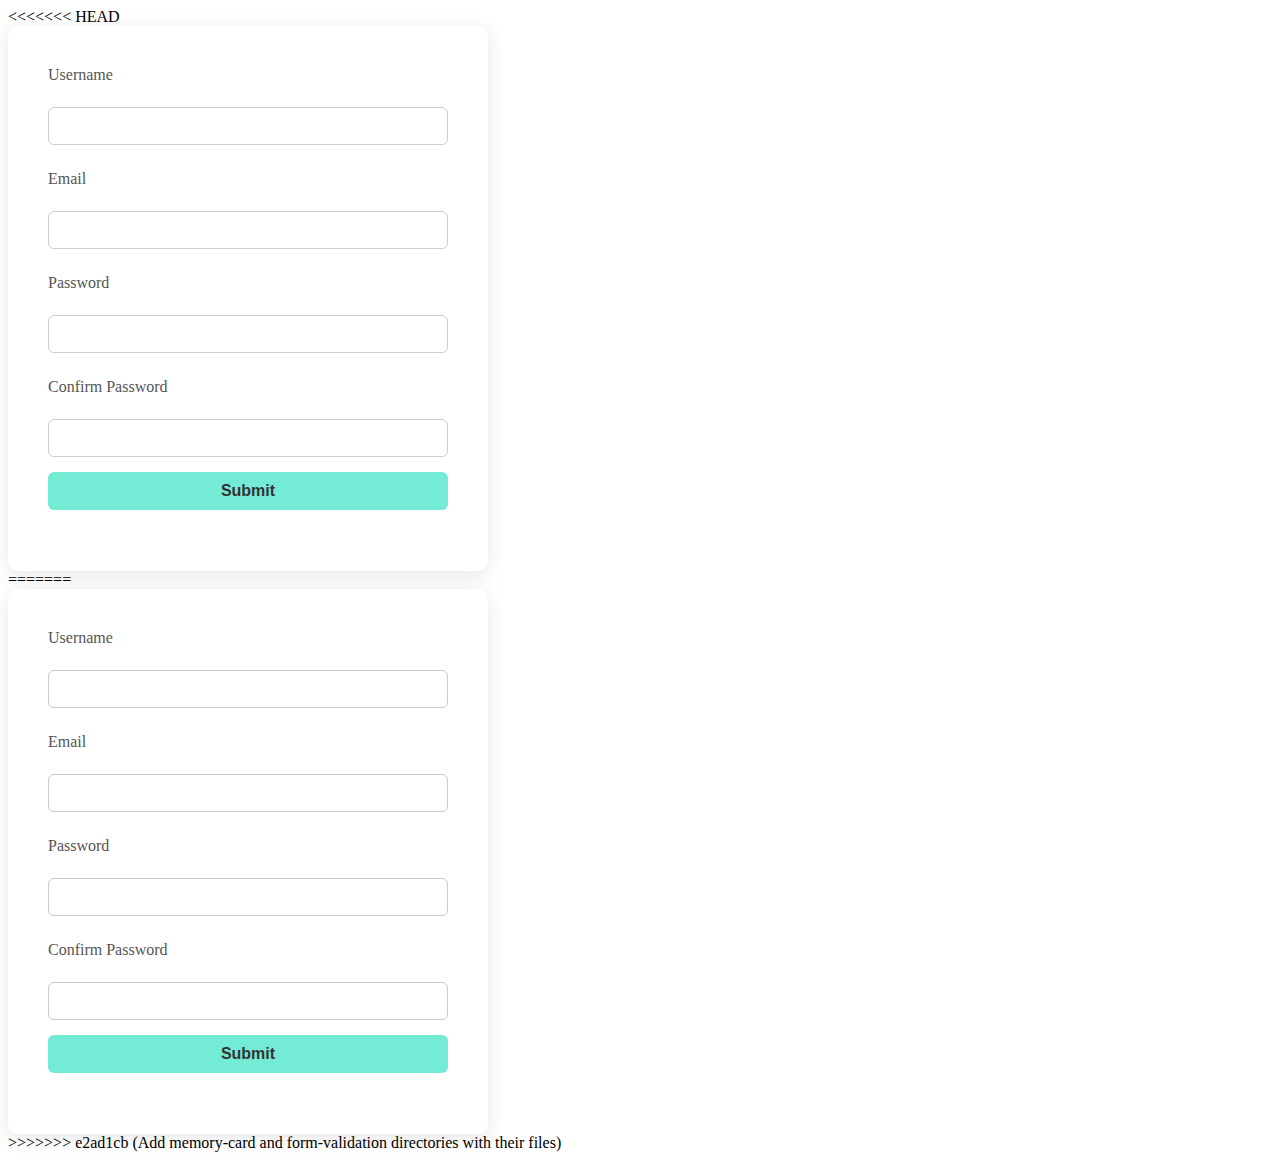
<file: form-validation/index.html>
<<<<<<< HEAD
<!DOCTYPE html>
<html lang="en">
  <head>
    <meta charset="UTF-8" />
    <meta name="viewport" content="width=device-width, initial-scale=1.0" />
    <link rel="stylesheet" href="style.css" />
    <title>Form</title>
  </head>
  <body>
    <div class="form-container">
      <div id="error"></div>
      <form action="" novalidate>
        <div>
          <label for="username">Username</label><br />
          <input type="text" name="userame" id="username" />
        </div>
        <div>
          <label for="email">Email</label><br />
          <input type="email" name="email" id="email" />
        </div>
        <div>
          <label for="password">Password</label><br />
          <input type="password" name="password" id="password" />
        </div>
        <div>
          <label for="password">Confirm Password</label><br />
          <input type="password" name="password" id="password-confirm" />
        </div>
        <input type="submit" id="btn" />
      </form>
    </div>
    <script src="script.js"></script>
  </body>
</html>
=======
<!DOCTYPE html>
<html lang="en">
  <head>
    <meta charset="UTF-8" />
    <meta name="viewport" content="width=device-width, initial-scale=1.0" />
    <link rel="stylesheet" href="style.css" />
    <title>Form</title>
  </head>
  <body>
    <div class="form-container">
      <div id="error"></div>
      <form action="" novalidate>
        <div>
          <label for="username">Username</label><br />
          <input type="text" name="userame" id="username" />
        </div>
        <div>
          <label for="email">Email</label><br />
          <input type="email" name="email" id="email" />
        </div>
        <div>
          <label for="password">Password</label><br />
          <input type="password" name="password" id="password" />
        </div>
        <div>
          <label for="password">Confirm Password</label><br />
          <input type="password" name="password" id="password-confirm" />
        </div>
        <input type="submit" id="btn" />
      </form>
    </div>
    <script src="script.js"></script>
  </body>
</html>
>>>>>>> e2ad1cb (Add memory-card and form-validation directories with their files)
</file>
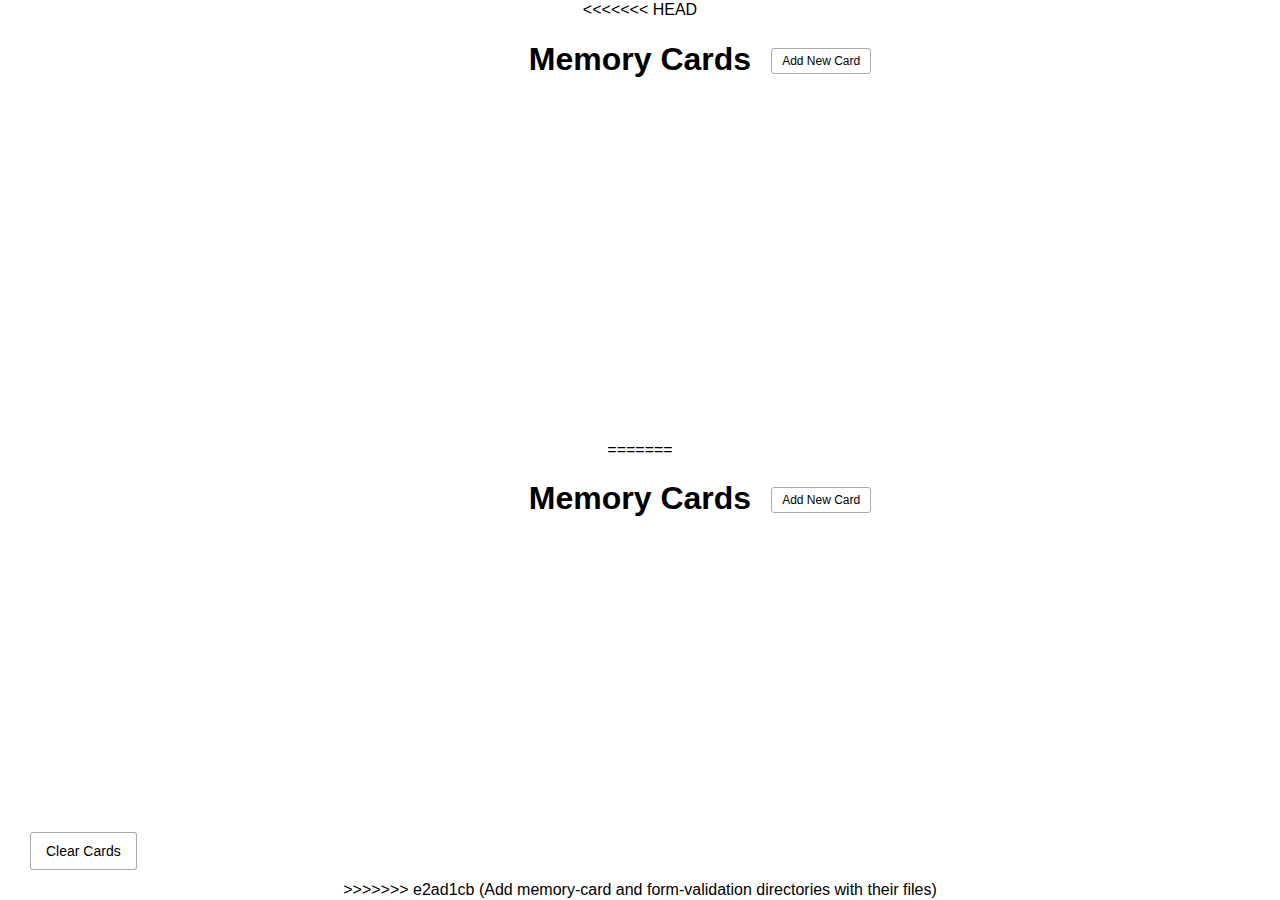
<file: memory-card/index.html>
<<<<<<< HEAD
<!DOCTYPE html>
<html lang="en">
  <head>
    <meta charset="UTF-8" />
    <meta name="viewport" content="width=device-width, initial-scale=1.0" />
    <meta http-equiv="X-UA-Compatible" content="ie=edge" />
    <link
      rel="stylesheet"
      href="https://cdnjs.cloudflare.com/ajax/libs/font-awesome/5.11.2/css/all.min.css"
      integrity="sha256-+N4/V/SbAFiW1MPBCXnfnP9QSN3+Keu+NlB+0ev/YKQ="
      crossorigin="anonymous"
    />
    <link rel="stylesheet" href="style.css" />
    <title>Memory Cards</title>
  </head>
  <body>
    <button id="clear" class="clear btn">
      <i class="fas fa-trash"></i> Clear Cards
    </button>

    <h1>
      Memory Cards
      <button id="show" class="btn btn-small">
        <i class="fas fa-plus"></i> Add New Card
      </button>
    </h1>

    <div id="cards-container" class="cards">
      <!-- <div class="card active">
        <div class="inner-card">
          <div class="inner-card-front">
            <p>
              What is PHP?
            </p>
          </div>
          <div class="inner-card-back">
            <p>
              A programming language
            </p>
          </div>
        </div>
      </div>

      <div class="card">
        <div class="inner-card">
          <div class="inner-card-front">
            <p>
              What is PHP?
            </p>
          </div>
          <div class="inner-card-back">
            <p>
              A programming language
            </p>
          </div>
        </div>
      </div> -->
    </div>

    <div class="navigation">
      <button id="prev" class="nav-button">
        <i class="fas fa-arrow-left"></i>
      </button>

      <p id="current"></p>

      <button id="next" class="nav-button">
        <i class="fas fa-arrow-right"></i>
      </button>
    </div>

    <div id="add-container" class="add-container">
      <h1>
        Add New Card
        <button id="hide" class="btn btn-small btn-ghost">
          <i class="fas fa-times"></i>
        </button>
      </h1>

      <div class="form-group">
        <label for="question">Question</label>
        <textarea id="question" placeholder="Enter question..."></textarea>
      </div>

      <div class="form-group">
        <label for="answer">Answer</label>
        <textarea id="answer" placeholder="Enter Answer..."></textarea>
      </div>

      <button id="add-card" class="btn">
        <i class="fas fa-plus"></i> Add Card
      </button>
    </div>

    <script src="script.js"></script>
  </body>
</html>
=======
<!DOCTYPE html>
<html lang="en">
  <head>
    <meta charset="UTF-8" />
    <meta name="viewport" content="width=device-width, initial-scale=1.0" />
    <meta http-equiv="X-UA-Compatible" content="ie=edge" />
    <link
      rel="stylesheet"
      href="https://cdnjs.cloudflare.com/ajax/libs/font-awesome/5.11.2/css/all.min.css"
      integrity="sha256-+N4/V/SbAFiW1MPBCXnfnP9QSN3+Keu+NlB+0ev/YKQ="
      crossorigin="anonymous"
    />
    <link rel="stylesheet" href="style.css" />
    <title>Memory Cards</title>
  </head>
  <body>
    <button id="clear" class="clear btn">
      <i class="fas fa-trash"></i> Clear Cards
    </button>

    <h1>
      Memory Cards
      <button id="show" class="btn btn-small">
        <i class="fas fa-plus"></i> Add New Card
      </button>
    </h1>

    <div id="cards-container" class="cards">
      <!-- <div class="card active">
        <div class="inner-card">
          <div class="inner-card-front">
            <p>
              What is PHP?
            </p>
          </div>
          <div class="inner-card-back">
            <p>
              A programming language
            </p>
          </div>
        </div>
      </div>

      <div class="card">
        <div class="inner-card">
          <div class="inner-card-front">
            <p>
              What is PHP?
            </p>
          </div>
          <div class="inner-card-back">
            <p>
              A programming language
            </p>
          </div>
        </div>
      </div> -->
    </div>

    <div class="navigation">
      <button id="prev" class="nav-button">
        <i class="fas fa-arrow-left"></i>
      </button>

      <p id="current"></p>

      <button id="next" class="nav-button">
        <i class="fas fa-arrow-right"></i>
      </button>
    </div>

    <div id="add-container" class="add-container">
      <h1>
        Add New Card
        <button id="hide" class="btn btn-small btn-ghost">
          <i class="fas fa-times"></i>
        </button>
      </h1>

      <div class="form-group">
        <label for="question">Question</label>
        <textarea id="question" placeholder="Enter question..."></textarea>
      </div>

      <div class="form-group">
        <label for="answer">Answer</label>
        <textarea id="answer" placeholder="Enter Answer..."></textarea>
      </div>

      <button id="add-card" class="btn">
        <i class="fas fa-plus"></i> Add Card
      </button>
    </div>

    <script src="script.js"></script>
  </body>
</html>
>>>>>>> e2ad1cb (Add memory-card and form-validation directories with their files)
</file>
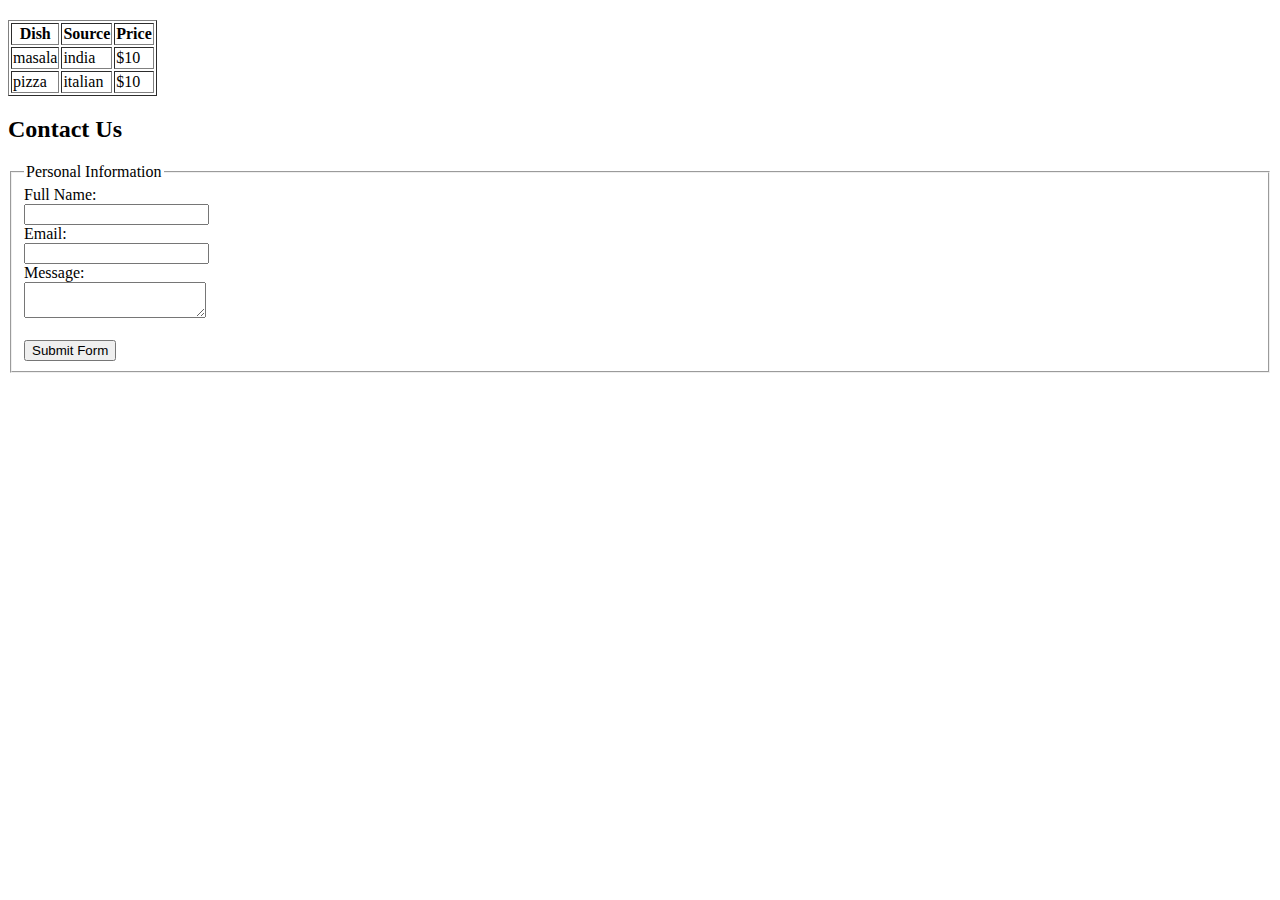
<file: secondClass/index.html>
<!DOCTYPE html>
<html lang="en">
  <head>
    <meta charset="UTF-8" />
    <meta name="viewport" content="width=device-width, initial-scale=1.0" />
    <title>Document</title>
  </head>
  <body style="margin-top: 20px">
    <table border="1">
      <thead>
        <tr>
          <th>Dish</th>
          <th>Source</th>
          <th>Price</th>
        </tr>
      </thead>
      <tbody>
        <tr>
          <td>masala</td>
          <td>india</td>
          <td>&dollar;10</td>
        </tr>

        <tr>
          <td>pizza</td>
          <td>italian</td>
          <td>&dollar;10</td>
        </tr>
      </tbody>
    </table>
    <!-- <div>
      <h1 style="background-color: red">
        hi<em style="background-color: pink"> meti!</em>
      </h1>
      <h1 style="background-color: green"><em>hi meti!</em></h1>
    </div> -->

    <h2>Contact Us</h2>
    <form action="" method="post">
      <fieldset>
        <legend>Personal Information</legend>
        <label for="name">Full Name:</label><br />
        <input type="text" id="name" name="name" required /><br />

        <label for="email">Email:</label><br />
        <input type="email" id="email" name="email" required />
        <br />
        <label for="message">Message:</label><br />
        <textarea type="message" id="message" row="4" required></textarea><br />
        <br />
        <input type="button" value="Submit Form" />
      </fieldset>
    </form>
  </body>
</html>
</file>
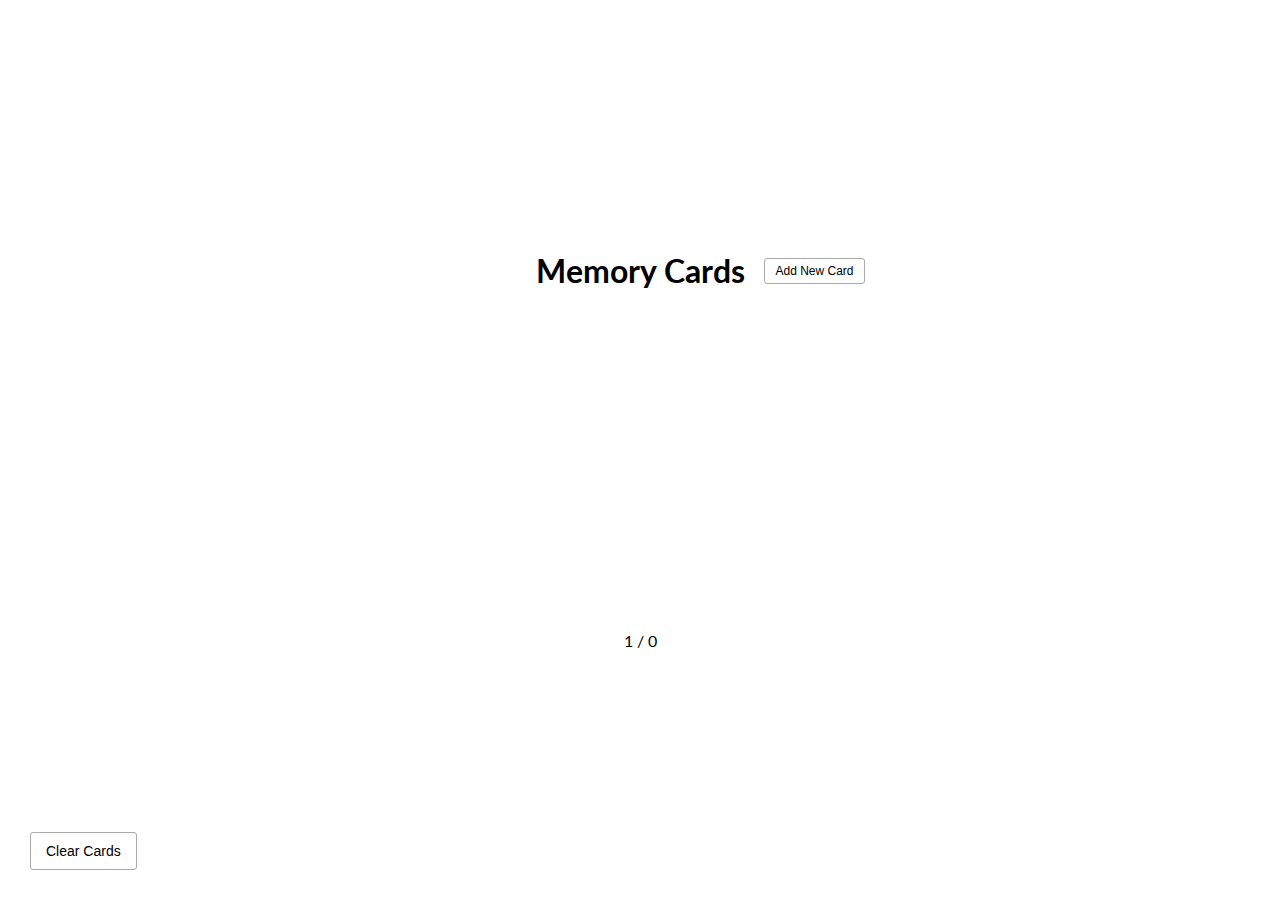
<file: Javascript 2/memory-card/index.html>
<!DOCTYPE html>
<html lang="en">
  <head>
    <meta charset="UTF-8" />
    <meta name="viewport" content="width=device-width, initial-scale=1.0" />
    <meta http-equiv="X-UA-Compatible" content="ie=edge" />
    <link
      rel="stylesheet"
      href="https://cdnjs.cloudflare.com/ajax/libs/font-awesome/5.11.2/css/all.min.css"
      integrity="sha256-+N4/V/SbAFiW1MPBCXnfnP9QSN3+Keu+NlB+0ev/YKQ="
      crossorigin="anonymous"
    />
    <link rel="stylesheet" href="style.css" />
    <title>Memory Cards</title>
  </head>
  <body>
    <button id="clear" class="clear btn">
      <i class="fas fa-trash"></i> Clear Cards
    </button>

    <h1>
      Memory Cards
      <button id="show" class="btn btn-small">
        <i class="fas fa-plus"></i> Add New Card
      </button>
    </h1>

    <div id="cards-container" class="cards">
      <!-- <div class="card active">
        <div class="inner-card">
          <div class="inner-card-front">
            <p>
              What is PHP?
            </p>
          </div>
          <div class="inner-card-back">
            <p>
              A programming language
            </p>
          </div>
        </div>
      </div>

      <div class="card">
        <div class="inner-card">
          <div class="inner-card-front">
            <p>
              What is PHP?
            </p>
          </div>
          <div class="inner-card-back">
            <p>
              A programming language
            </p>
          </div>
        </div>
      </div> -->
    </div>

    <div class="navigation">
      <button id="prev" class="nav-button">
        <i class="fas fa-arrow-left"></i>
      </button>

      <p id="current"></p>

      <button id="next" class="nav-button">
        <i class="fas fa-arrow-right"></i>
      </button>
    </div>

    <div id="add-container" class="add-container">
      <h1>
        Add New Card
        <button id="hide" class="btn btn-small btn-ghost">
          <i class="fas fa-times"></i>
        </button>
      </h1>

      <div class="form-group">
        <label for="question">Question</label>
        <textarea id="question" placeholder="Enter question..."></textarea>
      </div>

      <div class="form-group">
        <label for="answer">Answer</label>
        <textarea id="answer" placeholder="Enter Answer..."></textarea>
      </div>

      <button id="add-card" class="btn">
        <i class="fas fa-plus"></i> Add Card
      </button>
    </div>

    <script src="script.js"></script>
  </body>
</html>
</file>
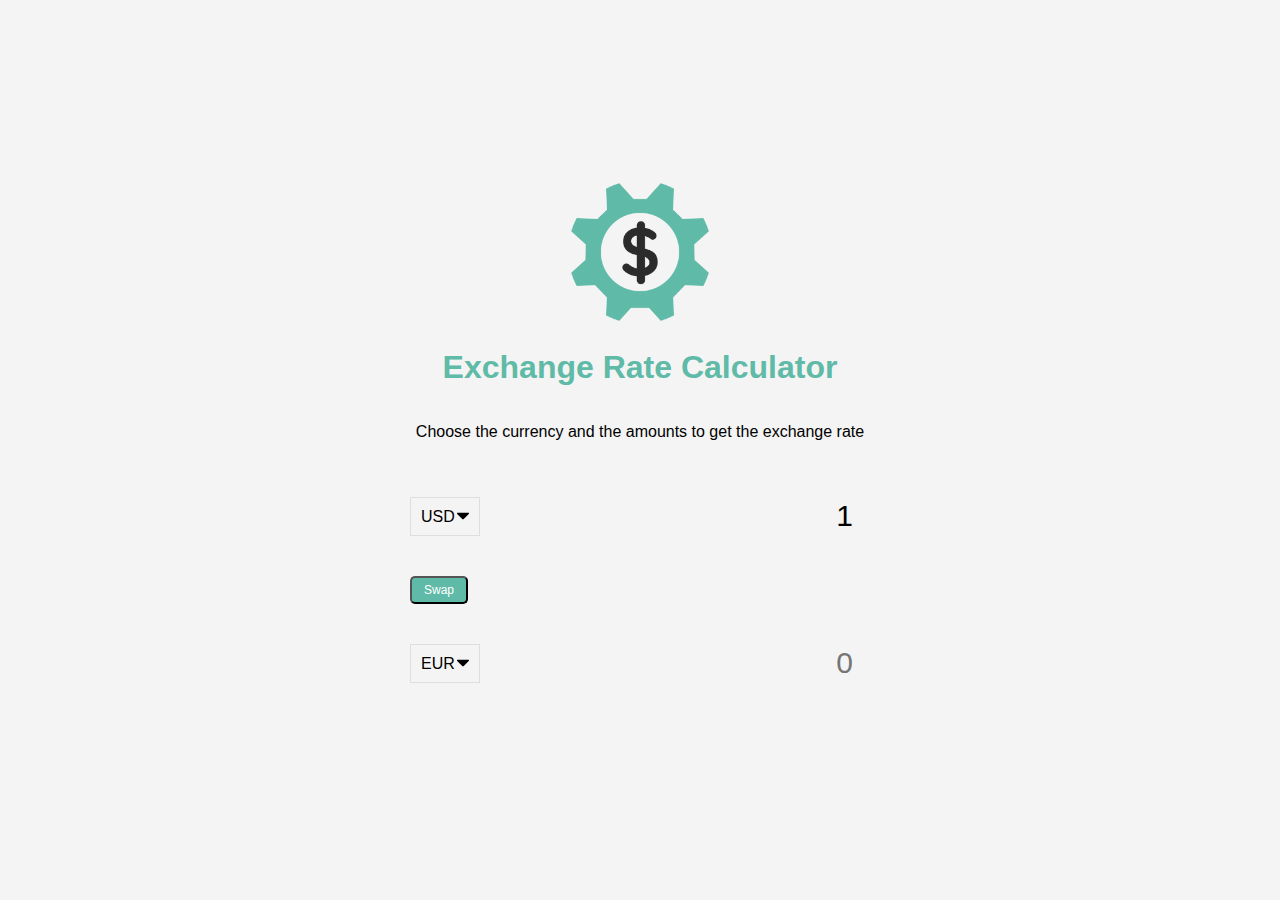
<file: Project Assignment/exchangRate/index.html>
<!DOCTYPE html>
<html lang="en">
  <head>
    <meta charset="UTF-8" />
    <meta name="viewport" content="width=device-width, initial-scale=1.0" />
    <meta http-equiv="X-UA-Compatible" content="ie=edge" />
    <title>Exchange Rate Calculator</title>
    <link rel="stylesheet" href="style.css" />
  </head>
  <body>
    <img src="img/money.png" alt="" class="money-img" />
    <h1>Exchange Rate Calculator</h1>
    <p>Choose the currency and the amounts to get the exchange rate</p>

    <div class="container">
      <div class="currency">
        <select id="currency-one">
          <option value="AED">AED</option>
          <option value="ARS">ARS</option>
          <option value="AUD">AUD</option>
          <option value="BGN">BGN</option>
          <option value="BRL">BRL</option>
          <option value="BSD">BSD</option>
          <option value="CAD">CAD</option>
          <option value="CHF">CHF</option>
          <option value="CLP">CLP</option>
          <option value="CNY">CNY</option>
          <option value="COP">COP</option>
          <option value="CZK">CZK</option>
          <option value="DKK">DKK</option>
          <option value="DOP">DOP</option>
          <option value="EGP">EGP</option>
          <option value="EUR">EUR</option>
          <option value="FJD">FJD</option>
          <option value="GBP">GBP</option>
          <option value="GTQ">GTQ</option>
          <option value="HKD">HKD</option>
          <option value="HRK">HRK</option>
          <option value="HUF">HUF</option>
          <option value="IDR">IDR</option>
          <option value="ILS">ILS</option>
          <option value="INR">INR</option>
          <option value="ISK">ISK</option>
          <option value="JPY">JPY</option>
          <option value="KRW">KRW</option>
          <option value="KZT">KZT</option>
          <option value="MXN">MXN</option>
          <option value="MYR">MYR</option>
          <option value="NOK">NOK</option>
          <option value="NZD">NZD</option>
          <option value="PAB">PAB</option>
          <option value="PEN">PEN</option>
          <option value="PHP">PHP</option>
          <option value="PKR">PKR</option>
          <option value="PLN">PLN</option>
          <option value="PYG">PYG</option>
          <option value="RON">RON</option>
          <option value="RUB">RUB</option>
          <option value="SAR">SAR</option>
          <option value="SEK">SEK</option>
          <option value="SGD">SGD</option>
          <option value="THB">THB</option>
          <option value="TRY">TRY</option>
          <option value="TWD">TWD</option>
          <option value="UAH">UAH</option>
          <option value="USD" selected>USD</option>
          <option value="UYU">UYU</option>
          <option value="VND">VND</option>
          <option value="ZAR">ZAR</option>
        </select>
        <input type="number" id="amount-one" placeholder="0" value="1" />
      </div>

      <div class="swap-rate-container">
        <button class="btn" id="swap">
          Swap
        </button>
        <div class="rate" id="rate"></div>
      </div>

      <div class="currency">
        <select id="currency-two">
          <option value="AED">AED</option>
          <option value="ARS">ARS</option>
          <option value="AUD">AUD</option>
          <option value="BGN">BGN</option>
          <option value="BRL">BRL</option>
          <option value="BSD">BSD</option>
          <option value="CAD">CAD</option>
          <option value="CHF">CHF</option>
          <option value="CLP">CLP</option>
          <option value="CNY">CNY</option>
          <option value="COP">COP</option>
          <option value="CZK">CZK</option>
          <option value="DKK">DKK</option>
          <option value="DOP">DOP</option>
          <option value="EGP">EGP</option>
          <option value="EUR" selected>EUR</option>
          <option value="FJD">FJD</option>
          <option value="GBP">GBP</option>
          <option value="GTQ">GTQ</option>
          <option value="HKD">HKD</option>
          <option value="HRK">HRK</option>
          <option value="HUF">HUF</option>
          <option value="IDR">IDR</option>
          <option value="ILS">ILS</option>
          <option value="INR">INR</option>
          <option value="ISK">ISK</option>
          <option value="JPY">JPY</option>
          <option value="KRW">KRW</option>
          <option value="KZT">KZT</option>
          <option value="MXN">MXN</option>
          <option value="MYR">MYR</option>
          <option value="NOK">NOK</option>
          <option value="NZD">NZD</option>
          <option value="PAB">PAB</option>
          <option value="PEN">PEN</option>
          <option value="PHP">PHP</option>
          <option value="PKR">PKR</option>
          <option value="PLN">PLN</option>
          <option value="PYG">PYG</option>
          <option value="RON">RON</option>
          <option value="RUB">RUB</option>
          <option value="SAR">SAR</option>
          <option value="SEK">SEK</option>
          <option value="SGD">SGD</option>
          <option value="THB">THB</option>
          <option value="TRY">TRY</option>
          <option value="TWD">TWD</option>
          <option value="UAH">UAH</option>
          <option value="USD">USD</option>
          <option value="UYU">UYU</option>
          <option value="VND">VND</option>
          <option value="ZAR">ZAR</option>
        </select>
        <input type="number" id="amount-two" placeholder="0" />
      </div>
    </div>

    <script src="script.js"></script>
  </body>
</html>
</file>
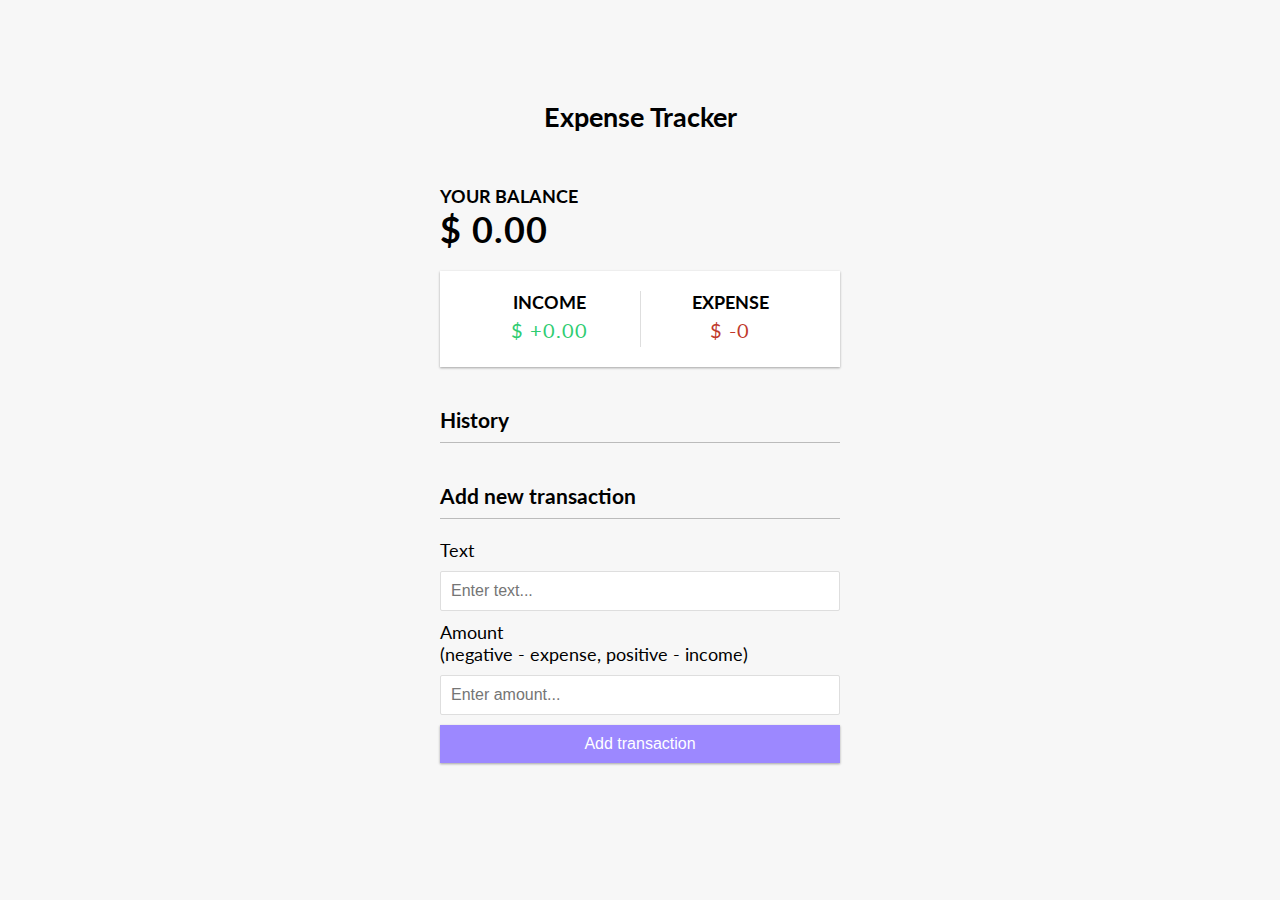
<file: Project Assignment/expense-tracker/index.html>
<!DOCTYPE html>
<html lang="en">
  <head>
    <meta charset="UTF-8" />
    <meta name="viewport" content="width=device-width, initial-scale=1.0" />
    <meta http-equiv="X-UA-Compatible" content="ie=edge" />
    <link rel="stylesheet" href="style.css" />
    <title>Expense Tracker</title>
  </head>
  <body>
    <h2>Expense Tracker</h2>

    <div class="container">
      <h4>Your Balance</h4>
      <h1 id="balance">$0.00</h1>

      <div class="inc-exp-container">
        <div>
          <h4>Income</h4>
          <p id="money-plus" class="money plus">+$0.00</p>
        </div>
        <div>
          <h4>Expense</h4>
          <p id="money-minus" class="money minus">-$0.00</p>
        </div>
      </div>

      <h3>History</h3>
      <ul id="list" class="list">
        <!-- <li class="minus">
          Cash <span>-$400</span><button class="delete-btn">x</button>
        </li> -->
      </ul>

      <h3>Add new transaction</h3>
      <form id="form">
        <div class="form-control">
          <label for="text">Text</label>
          <input type="text" id="text" placeholder="Enter text..." />
        </div>
        <div class="form-control">
          <label for="amount"
            >Amount <br />
            (negative - expense, positive - income)</label
          >
          <input type="number" id="amount" placeholder="Enter amount..." />
        </div>
        <button class="btn">Add transaction</button>
      </form>
    </div>

    <script src="script.js"></script>
  </body>
</html>
</file>
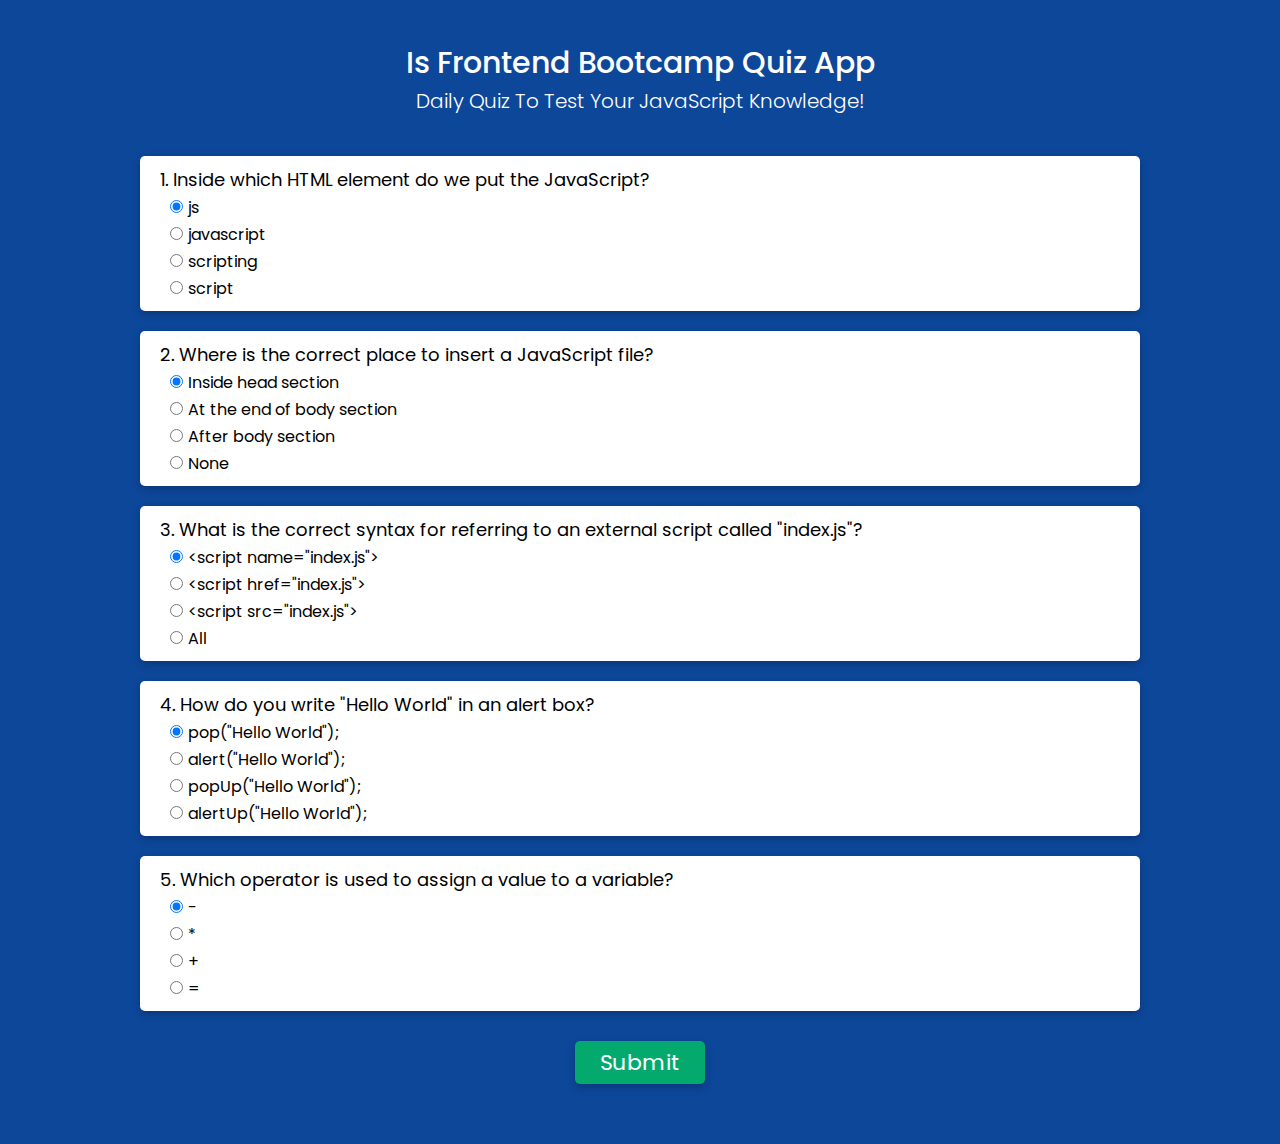
<file: Project Assignment/quiz/index.html>
<!DOCTYPE html>
<html lang="en">
<head>
    <meta charset="UTF-8">
    <meta http-equiv="X-UA-Compatible" content="IE=edge">
    <meta name="viewport" content="width=device-width, initial-scale=1.0">
    <title>Quiz-App -  Daily Quiz To Test Your JavaScript Knowledge</title>

    <link rel="icon" type="image/x-icon" href="./images/favicon.ico">
    <link rel="stylesheet" href="./style.css">
</head>
<body>

    <main>
        <section class="quiz">
            <div class="heading">
                <p class="title">Is Frontend Bootcamp Quiz App</p>
                <p class="subtitle">Daily Quiz To Test Your JavaScript Knowledge!</p>
            </div>

            <div class="result hide">
                <p></p>
                <p class="reload">
                    <button onclick="document.location.reload(true)">Try Again?</button>
                </p>
            </div>

            <form class="quiz-form">
                <div class="question ">
                    <p>1. Inside which HTML element do we put the JavaScript?</p>
                    <div class="option">
                        <input type="radio" name="q1" id="" value="A" checked>
                        <label for="">js</label>
                    </div>
                    <div class="option">
                        <input type="radio" name="q1" id="" value="B">
                        <label for="">javascript</label>
                    </div>
                    <div class="option">
                        <input type="radio" name="q1" id="" value="C">
                        <label for="">scripting</label>
                    </div>
                    <div class="option">
                        <input type="radio" name="q1" id="" value="D">
                        <label for="">script</label>
                    </div>
                </div>

                <div class="question">
                    <p>2. Where is the correct place to insert a JavaScript file?</p>
                    <div class="option">
                        <input type="radio" name="q2" id="" value="A" checked>
                        <label for="">Inside head section</label>
                    </div>
                    <div class="option">
                        <input type="radio" name="q2" id="" value="B">
                        <label for="">At the end of body section</label>
                    </div>
                    <div class="option">
                        <input type="radio" name="q2" id="" value="C">
                        <label for="">After body section</label>
                    </div>
                    <div class="option">
                        <input type="radio" name="q2" id="" value="D">
                        <label for="">None</label>
                    </div>
                </div>

                <div class="question">
                    <p>3. What is the correct syntax for referring to an external script called "index.js"?</p>
                    <div class="option">
                        <input type="radio" name="q3" id="" value="A" checked>
                        <label for="">&#60;script name="index.js"&#62;</label>
                    </div>
                    <div class="option">
                        <input type="radio" name="q3" id="" value="B">
                        <label for="">&#60;script href="index.js"&#62;</label>
                    </div>
                    <div class="option">
                        <input type="radio" name="q3" id="" value="C">
                        <label for="">&#60;script src="index.js"&#62;</label>
                    </div>
                    <div class="option">
                        <input type="radio" name="q3" id="" value="D">
                        <label for="">All</label>
                    </div>
                </div>

                <div class="question">
                    <p>4. How do you write "Hello World" in an alert box?</p>
                    <div class="option">
                        <input type="radio" name="q4" id="" value="A" checked>
                        <label for="">pop("Hello World");</label>
                    </div>
                    <div class="option">
                        <input type="radio" name="q4" id="" value="B">
                        <label for="">alert("Hello World");</label>
                    </div>
                    <div class="option">
                        <input type="radio" name="q4" id="" value="C">
                        <label for="">popUp("Hello World");</label>
                    </div>
                    <div class="option">
                        <input type="radio" name="q4" id="" value="D">
                        <label for="">alertUp("Hello World");</label>
                    </div>
                </div>

                <div class="question">
                    <p>5. Which operator is used to assign a value to a variable?</p>
                    <div class="option">
                        <input type="radio" name="q5" id="" value="A" checked>
                        <label for="">-</label>
                    </div>
                    <div class="option">
                        <input type="radio" name="q5" id="" value="B">
                        <label for="">*</label>
                    </div>
                    <div class="option">
                        <input type="radio" name="q5" id="" value="C">
                        <label for="">+</label>
                    </div>
                    <div class="option">
                        <input type="radio" name="q5" id="" value="D">
                        <label for="">=</label>
                    </div>
                </div>
                <div class="submit">
                    <input type="submit" value="Submit">
                </div>
            </form>
        </section>
    </main>

    <script src="app.js"></script>
    
</body>
</html>
</file>
<file: form-validation/style.css>
<<<<<<< HEAD
body {
  font-family: "Segoe UI", Arial, sans-serif;
  display: flex;
  justify-content: center;
  align-items: center;
  min-height: 100vh;
  margin: 0;
}

.form-container {
  background: #ffffff;
  box-shadow: 0px 4px 20px rgba(0, 0, 0, 0.1);
  padding: 30px 40px;
  border-radius: 10px;
  max-width: 400px;
  width: 100%;
}

.form-container h2 {
  text-align: center;
  margin-bottom: 20px;
  color: #333;
}

label {
  display: block;
  margin: 10px 0 5px;
  font-weight: 500;
  color: #555;
}

input {
  width: 100%;
  padding: 10px 15px;
  margin-bottom: 15px;
  border-radius: 6px;
  border: 1px solid #ccc;
  font-size: 14px;
  transition: all 0.3s ease;
}

.correct-input {
  border: 2px solid #28a745;
}

.wrong-input {
  border: 2px solid #dc3545;
}

#btn {
  width: 100%;
  padding: 10px;
  border: none;
  background: #74ebd5;
  color: #333;
  font-size: 16px;
  font-weight: bold;
  border-radius: 6px;
  cursor: pointer;
}

button:hover {
  background: #4ac1a8;
}
.error {
  border: 2px solid #dc3545;
  padding: 5px;
  border-radius: 2px;
}
.success {
  border: 2px solid #28a745;
  padding: 5px;
  border-radius: 2px;
}
=======
body {
  font-family: "Segoe UI", Arial, sans-serif;
  display: flex;
  justify-content: center;
  align-items: center;
  min-height: 100vh;
  margin: 0;
}

.form-container {
  background: #ffffff;
  box-shadow: 0px 4px 20px rgba(0, 0, 0, 0.1);
  padding: 30px 40px;
  border-radius: 10px;
  max-width: 400px;
  width: 100%;
}

.form-container h2 {
  text-align: center;
  margin-bottom: 20px;
  color: #333;
}

label {
  display: block;
  margin: 10px 0 5px;
  font-weight: 500;
  color: #555;
}

input {
  width: 100%;
  padding: 10px 15px;
  margin-bottom: 15px;
  border-radius: 6px;
  border: 1px solid #ccc;
  font-size: 14px;
  transition: all 0.3s ease;
}

.correct-input {
  border: 2px solid #28a745;
}

.wrong-input {
  border: 2px solid #dc3545;
}

#btn {
  width: 100%;
  padding: 10px;
  border: none;
  background: #74ebd5;
  color: #333;
  font-size: 16px;
  font-weight: bold;
  border-radius: 6px;
  cursor: pointer;
}

button:hover {
  background: #4ac1a8;
}
.error {
  border: 2px solid #dc3545;
  padding: 5px;
  border-radius: 2px;
}
.success {
  border: 2px solid #28a745;
  padding: 5px;
  border-radius: 2px;
}
>>>>>>> e2ad1cb (Add memory-card and form-validation directories with their files)
</file>
<file: memory-card/style.css>
<<<<<<< HEAD
@import url('https://fonts.googleapis.com/css?family=Lato:300,500,700&display=swap');

* {
  box-sizing: border-box;
}

body {
  background-color: #fff;
  display: flex;
  flex-direction: column;
  align-items: center;
  justify-content: center;
  height: 100vh;
  margin: 0;
  overflow: hidden;
  font-family: 'Lato', sans-serif;
}

h1 {
  position: relative;
}

h1 button {
  position: absolute;
  right: 0;
  transform: translate(120%, -50%);
  z-index: 2;
}

.btn {
  cursor: pointer;
  background-color: #fff;
  border: 1px solid #aaa;
  border-radius: 3px;
  font-size: 14px;
  margin-top: 20px;
  padding: 10px 15px;
}

.btn-small {
  font-size: 12px;
  padding: 5px 10px;
}

.btn-ghost {
  border: 0;
  background-color: transparent;
}

.clear {
  position: absolute;
  bottom: 30px;
  left: 30px;
}

.cards {
  perspective: 1000px;
  position: relative;
  height: 300px;
  width: 500px;
  max-width: 100%;
}

.card {
  position: absolute;
  opacity: 0;
  font-size: 1.5em;
  top: 0;
  left: 0;
  height: 100%;
  width: 100%;
  transform: translateX(50%) rotateY(-10deg);
  transition: transform 0.4s ease, opacity 0.4s ease;
}

.card.active {
  cursor: pointer;
  opacity: 1;
  z-index: 10;
  transform: translateX(0) rotateY(0deg);
}

.card.left {
  transform: translateX(-50%) rotateY(10deg);
}

.inner-card {
  box-shadow: 0 1px 10px rgba(0, 0, 0, 0.3);
  border-radius: 4px;
  height: 100%;
  width: 100%;
  position: relative;
  transform-style: preserve-3d;
  transition: transform 0.4s ease;
}

.card.show-answer .inner-card {
  transform: rotateX(180deg);
}

.inner-card-front,
.inner-card-back {
  backface-visibility: hidden;
  position: absolute;
  top: 0;
  left: 0;
  display: flex;
  align-items: center;
  justify-content: center;
  height: 100%;
  width: 100%;
  background: #fff;
}

.inner-card-front {
  transform: rotateX(0deg);
  z-index: 2;
}

.inner-card-back {
  transform: rotateX(180deg);
}

.inner-card-front::after,
.inner-card-back::after {
  content: '\f021  Flip';
  font-family: 'Font Awesome 5 Free', Lato, sans-serif;
  position: absolute;
  top: 10px;
  right: 10px;
  font-weight: bold;
  font-size: 16px;
  color: #ddd;
}

.navigation {
  display: flex;
  margin: 20px 0;
}

.navigation .nav-button {
  border: none;
  background-color: transparent;
  cursor: pointer;
  font-size: 16px;
}

.navigation p {
  margin: 0 25px;
}

.add-container {
  opacity: 0;
  z-index: -1;
  background-color: #f0f0f0;
  border-top: 2px solid #eee;
  display: flex;
  flex-direction: column;
  align-items: center;
  justify-content: center;
  padding: 10px 0;
  position: absolute;
  top: 0;
  bottom: 0;
  width: 100%;
  transition: 0.3s ease;
}

.add-container.show {
  opacity: 1;
  z-index: 2;
}

.add-container h3 {
  margin: 10px 0;
}

.form-group label {
  display: block;
  margin: 20px 0 10px;
}

.form-group textarea {
  border: 1px solid #aaa;
  border-radius: 3px;
  font-size: 16px;
  padding: 12px;
  min-width: 500px;
  max-width: 100%;
}
=======
@import url('https://fonts.googleapis.com/css?family=Lato:300,500,700&display=swap');

* {
  box-sizing: border-box;
}

body {
  background-color: #fff;
  display: flex;
  flex-direction: column;
  align-items: center;
  justify-content: center;
  height: 100vh;
  margin: 0;
  overflow: hidden;
  font-family: 'Lato', sans-serif;
}

h1 {
  position: relative;
}

h1 button {
  position: absolute;
  right: 0;
  transform: translate(120%, -50%);
  z-index: 2;
}

.btn {
  cursor: pointer;
  background-color: #fff;
  border: 1px solid #aaa;
  border-radius: 3px;
  font-size: 14px;
  margin-top: 20px;
  padding: 10px 15px;
}

.btn-small {
  font-size: 12px;
  padding: 5px 10px;
}

.btn-ghost {
  border: 0;
  background-color: transparent;
}

.clear {
  position: absolute;
  bottom: 30px;
  left: 30px;
}

.cards {
  perspective: 1000px;
  position: relative;
  height: 300px;
  width: 500px;
  max-width: 100%;
}

.card {
  position: absolute;
  opacity: 0;
  font-size: 1.5em;
  top: 0;
  left: 0;
  height: 100%;
  width: 100%;
  transform: translateX(50%) rotateY(-10deg);
  transition: transform 0.4s ease, opacity 0.4s ease;
}

.card.active {
  cursor: pointer;
  opacity: 1;
  z-index: 10;
  transform: translateX(0) rotateY(0deg);
}

.card.left {
  transform: translateX(-50%) rotateY(10deg);
}

.inner-card {
  box-shadow: 0 1px 10px rgba(0, 0, 0, 0.3);
  border-radius: 4px;
  height: 100%;
  width: 100%;
  position: relative;
  transform-style: preserve-3d;
  transition: transform 0.4s ease;
}

.card.show-answer .inner-card {
  transform: rotateX(180deg);
}

.inner-card-front,
.inner-card-back {
  backface-visibility: hidden;
  position: absolute;
  top: 0;
  left: 0;
  display: flex;
  align-items: center;
  justify-content: center;
  height: 100%;
  width: 100%;
  background: #fff;
}

.inner-card-front {
  transform: rotateX(0deg);
  z-index: 2;
}

.inner-card-back {
  transform: rotateX(180deg);
}

.inner-card-front::after,
.inner-card-back::after {
  content: '\f021  Flip';
  font-family: 'Font Awesome 5 Free', Lato, sans-serif;
  position: absolute;
  top: 10px;
  right: 10px;
  font-weight: bold;
  font-size: 16px;
  color: #ddd;
}

.navigation {
  display: flex;
  margin: 20px 0;
}

.navigation .nav-button {
  border: none;
  background-color: transparent;
  cursor: pointer;
  font-size: 16px;
}

.navigation p {
  margin: 0 25px;
}

.add-container {
  opacity: 0;
  z-index: -1;
  background-color: #f0f0f0;
  border-top: 2px solid #eee;
  display: flex;
  flex-direction: column;
  align-items: center;
  justify-content: center;
  padding: 10px 0;
  position: absolute;
  top: 0;
  bottom: 0;
  width: 100%;
  transition: 0.3s ease;
}

.add-container.show {
  opacity: 1;
  z-index: 2;
}

.add-container h3 {
  margin: 10px 0;
}

.form-group label {
  display: block;
  margin: 20px 0 10px;
}

.form-group textarea {
  border: 1px solid #aaa;
  border-radius: 3px;
  font-size: 16px;
  padding: 12px;
  min-width: 500px;
  max-width: 100%;
}
>>>>>>> e2ad1cb (Add memory-card and form-validation directories with their files)
</file>
<file: Javascript 2/memory-card/style.css>
@import url('https://fonts.googleapis.com/css?family=Lato:300,500,700&display=swap');

* {
  box-sizing: border-box;
}

body {
  background-color: #fff;
  display: flex;
  flex-direction: column;
  align-items: center;
  justify-content: center;
  height: 100vh;
  margin: 0;
  overflow: hidden;
  font-family: 'Lato', sans-serif;
}

h1 {
  position: relative;
}

h1 button {
  position: absolute;
  right: 0;
  transform: translate(120%, -50%);
  z-index: 2;
}

.btn {
  cursor: pointer;
  background-color: #fff;
  border: 1px solid #aaa;
  border-radius: 3px;
  font-size: 14px;
  margin-top: 20px;
  padding: 10px 15px;
}

.btn-small {
  font-size: 12px;
  padding: 5px 10px;
}

.btn-ghost {
  border: 0;
  background-color: transparent;
}

.clear {
  position: absolute;
  bottom: 30px;
  left: 30px;
}

.cards {
  perspective: 1000px;
  position: relative;
  height: 300px;
  width: 500px;
  max-width: 100%;
}

.card {
  position: absolute;
  opacity: 0;
  font-size: 1.5em;
  top: 0;
  left: 0;
  height: 100%;
  width: 100%;
  transform: translateX(50%) rotateY(-10deg);
  transition: transform 0.4s ease, opacity 0.4s ease;
}

.card.active {
  cursor: pointer;
  opacity: 1;
  z-index: 10;
  transform: translateX(0) rotateY(0deg);
}

.card.left {
  transform: translateX(-50%) rotateY(10deg);
}

.inner-card {
  box-shadow: 0 1px 10px rgba(0, 0, 0, 0.3);
  border-radius: 4px;
  height: 100%;
  width: 100%;
  position: relative;
  transform-style: preserve-3d;
  transition: transform 0.4s ease;
}

.card.show-answer .inner-card {
  transform: rotateX(180deg);
}

.inner-card-front,
.inner-card-back {
  backface-visibility: hidden;
  position: absolute;
  top: 0;
  left: 0;
  display: flex;
  align-items: center;
  justify-content: center;
  height: 100%;
  width: 100%;
  background: #fff;
}

.inner-card-front {
  transform: rotateX(0deg);
  z-index: 2;
}

.inner-card-back {
  transform: rotateX(180deg);
}

.inner-card-front::after,
.inner-card-back::after {
  content: '\f021  Flip';
  font-family: 'Font Awesome 5 Free', Lato, sans-serif;
  position: absolute;
  top: 10px;
  right: 10px;
  font-weight: bold;
  font-size: 16px;
  color: #ddd;
}

.navigation {
  display: flex;
  margin: 20px 0;
}

.navigation .nav-button {
  border: none;
  background-color: transparent;
  cursor: pointer;
  font-size: 16px;
}

.navigation p {
  margin: 0 25px;
}

.add-container {
  opacity: 0;
  z-index: -1;
  background-color: #f0f0f0;
  border-top: 2px solid #eee;
  display: flex;
  flex-direction: column;
  align-items: center;
  justify-content: center;
  padding: 10px 0;
  position: absolute;
  top: 0;
  bottom: 0;
  width: 100%;
  transition: 0.3s ease;
}

.add-container.show {
  opacity: 1;
  z-index: 2;
}

.add-container h3 {
  margin: 10px 0;
}

.form-group label {
  display: block;
  margin: 20px 0 10px;
}

.form-group textarea {
  border: 1px solid #aaa;
  border-radius: 3px;
  font-size: 16px;
  padding: 12px;
  min-width: 500px;
  max-width: 100%;
}
</file>
<file: Project Assignment/exchangRate/style.css>
:root {
  --primary-color: #5fbaa7;
}

* {
  box-sizing: border-box;
}

body {
  background-color: #f4f4f4;
  font-family: Arial, Helvetica, sans-serif;
  display: flex;
  flex-direction: column;
  align-items: center;
  justify-content: center;
  height: 100vh;
  margin: 0;
  padding: 20px;
}

h1 {
  color: var(--primary-color);
}

p {
  text-align: center;
}

.btn {
  color: #fff;
  background: var(--primary-color);
  cursor: pointer;
  border-radius: 5px;
  font-size: 12px;
  padding: 5px 12px;
}

.money-img {
  width: 150px;
}

.currency {
  padding: 40px 0;
  display: flex;
  align-items: center;
  justify-content: space-between;
}

.currency select {
  padding: 10px 20px 10px 10px;
  -moz-appearance: none;
  -webkit-appearance: none;
  appearance: none;
  border: 1px solid #dedede;
  font-size: 16px;
  /*  You may not need these following lines. The arrow did not show for me on MacOS/Chrome so I added it. Just remove it if you would like  */
  background: transparent;
  background-image: url('data:image/svg+xml;charset=US-ASCII,%3Csvg%20xmlns%3D%22http%3A%2F%2Fwww.w3.org%2F2000%2Fsvg%22%20width%3D%22292.4%22%20height%3D%22292.4%22%3E%3Cpath%20fill%3D%22%20000002%22%20d%3D%22M287%2069.4a17.6%2017.6%200%200%200-13-5.4H18.4c-5%200-9.3%201.8-12.9%205.4A17.6%2017.6%200%200%200%200%2082.2c0%205%201.8%209.3%205.4%2012.9l128%20127.9c3.6%203.6%207.8%205.4%2012.8%205.4s9.2-1.8%2012.8-5.4L287%2095c3.5-3.5%205.4-7.8%205.4-12.8%200-5-1.9-9.2-5.5-12.8z%22%2F%3E%3C%2Fsvg%3E');
  background-position: right 10px top 50%, 0, 0;
  background-size: 12px auto, 100%;
  background-repeat: no-repeat;
}

.currency input {
  border: 0;
  background: transparent;
  font-size: 30px;
  text-align: right;
}

.swap-rate-container {
  display: flex;
  align-items: center;
  justify-content: space-between;
}

.rate {
  color: var(--primary-color);
  font-size: 14px;
  padding: 0 10px;
}

select:focus,
input:focus,
button:focus {
  outline: 0;
}

@media (max-width: 600px) {
  .currency input {
    width: 200px;
  }
}
</file>
<file: Project Assignment/expense-tracker/style.css>
@import url('https://fonts.googleapis.com/css?family=Lato&display=swap');

:root {
  --box-shadow: 0 1px 3px rgba(0, 0, 0, 0.12), 0 1px 2px rgba(0, 0, 0, 0.24);
}

* {
  box-sizing: border-box;
}

body {
  background-color: #f7f7f7;
  display: flex;
  flex-direction: column;
  align-items: center;
  justify-content: center;
  min-height: 100vh;
  margin: 0;
  font-family: 'Lato', sans-serif;
  font-size: 18px;
}

.container {
  margin: 30px auto;
  width: 400px;
}

h1 {
  letter-spacing: 1px;
  margin: 0;
}

h3 {
  border-bottom: 1px solid #bbb;
  padding-bottom: 10px;
  margin: 40px 0 10px;
}

h4 {
  margin: 0;
  text-transform: uppercase;
}

.inc-exp-container {
  background-color: #fff;
  box-shadow: var(--box-shadow);
  padding: 20px;
  display: flex;
  justify-content: space-between;
  margin: 20px 0;
}

.inc-exp-container > div {
  flex: 1;
  text-align: center;
}

.inc-exp-container > div:first-of-type {
  border-right: 1px solid #dedede;
}

.money {
  font-size: 20px;
  letter-spacing: 1px;
  margin: 5px 0;
}

.money.plus {
  color: #2ecc71;
}

.money.minus {
  color: #c0392b;
}

label {
  display: inline-block;
  margin: 10px 0;
}

input[type='text'],
input[type='number'] {
  border: 1px solid #dedede;
  border-radius: 2px;
  display: block;
  font-size: 16px;
  padding: 10px;
  width: 100%;
}

.btn {
  cursor: pointer;
  background-color: #9c88ff;
  box-shadow: var(--box-shadow);
  color: #fff;
  border: 0;
  display: block;
  font-size: 16px;
  margin: 10px 0 30px;
  padding: 10px;
  width: 100%;
}

.btn:focus,
.delete-btn:focus {
  outline: 0;
}

.list {
  list-style-type: none;
  padding: 0;
  margin-bottom: 40px;
}

.list li {
  background-color: #fff;
  box-shadow: var(--box-shadow);
  color: #333;
  display: flex;
  justify-content: space-between;
  position: relative;
  padding: 10px;
  margin: 10px 0;
}

.list li.plus {
  border-right: 5px solid #2ecc71;
}

.list li.minus {
  border-right: 5px solid #c0392b;
}

.delete-btn {
  cursor: pointer;
  background-color: #e74c3c;
  border: 0;
  color: #fff;
  font-size: 20px;
  line-height: 20px;
  padding: 2px 5px;
  position: absolute;
  top: 50%;
  left: 0;
  transform: translate(-100%, -50%);
  opacity: 0;
  transition: opacity 0.3s ease;
}

.list li:hover .delete-btn {
  opacity: 1;
}
</file>
<file: Project Assignment/quiz/style.css>
@import url('https://fonts.googleapis.com/css2?family=Poppins:ital,wght@0,100;0,200;0,300;0,400;0,500;0,600;0,700;0,800;0,900;1,100;1,200;1,300;1,400;1,500;1,600;1,700;1,800;1,900&family=Roboto&display=swap');
@import url("https://cdn.jsdelivr.net/npm/bootstrap-icons@1.8.2/font/bootstrap-icons.css");

:root{
    --box-shadow: rgba(0, 0, 0, 0.24) 0px 3px 8px;
}

* {
    margin: 0;
    padding: 0;
    box-sizing: border-box;
    font-size: 16px;
    font-family: 'Poppins', sans-serif;
    text-decoration: none;
    list-style: none;
}

.quiz{
    background-color: #0d479a;
    padding: 30px;
}

.heading{
    margin: 10px auto 40px auto;
}

.heading .title{
    font-size: 30px;
    color: #ffffff;
    font-weight: 500;
    text-align: center;
}

.heading .subtitle{
    font-size: 20px;
    color: #ffffff;
    font-weight: 300;
    text-align: center;
}

.result{
    text-align: center;
    min-width: 350px;
    max-width: 400px;
    margin: 20px auto;
    border-radius: 5px;
    background-color: #ffffff;
    box-shadow: var(--box-shadow);
}

.result p:first-child{
    padding: 10px 20px;
}

.hide{
    display: none;
}

.reload button{
    background-color: #04AA6D;
    color: #ffffff;
    padding: 10px 20px;
    border-radius: 0px 0px 5px 5px;
    width: 100%;
    border: 0px;
}

.reload button:hover{
    background-color: #03a369;
    cursor: pointer;
}

.quiz-form{
    max-width: 1000px;
    margin: auto;
}

.question{
    background-color: #ffffff;
    padding: 10px 20px;
    border-radius: 5px;
    margin: 20px 0px;
    box-shadow: var(--box-shadow);
}
.wrong-answer{
    background-color: #ff6868;
}
.correct-answer{
    background-color: #63ff85;
}
.question > * {
    font-size: 18px;
}

.option {
    margin-left: 10px;
}
.submit{
    text-align: center;
    margin: 30px 0px;
}

.submit input {
    background-color: #04AA6D;
    padding: 5px 25px;
    color: #ffffff;
    font-size: 22px;
    border-radius: 5px;
    box-shadow: var(--box-shadow);
    border: 0px;
}

.submit input:hover{
    background-color: #03a369;
    cursor: pointer;
}
</file>
